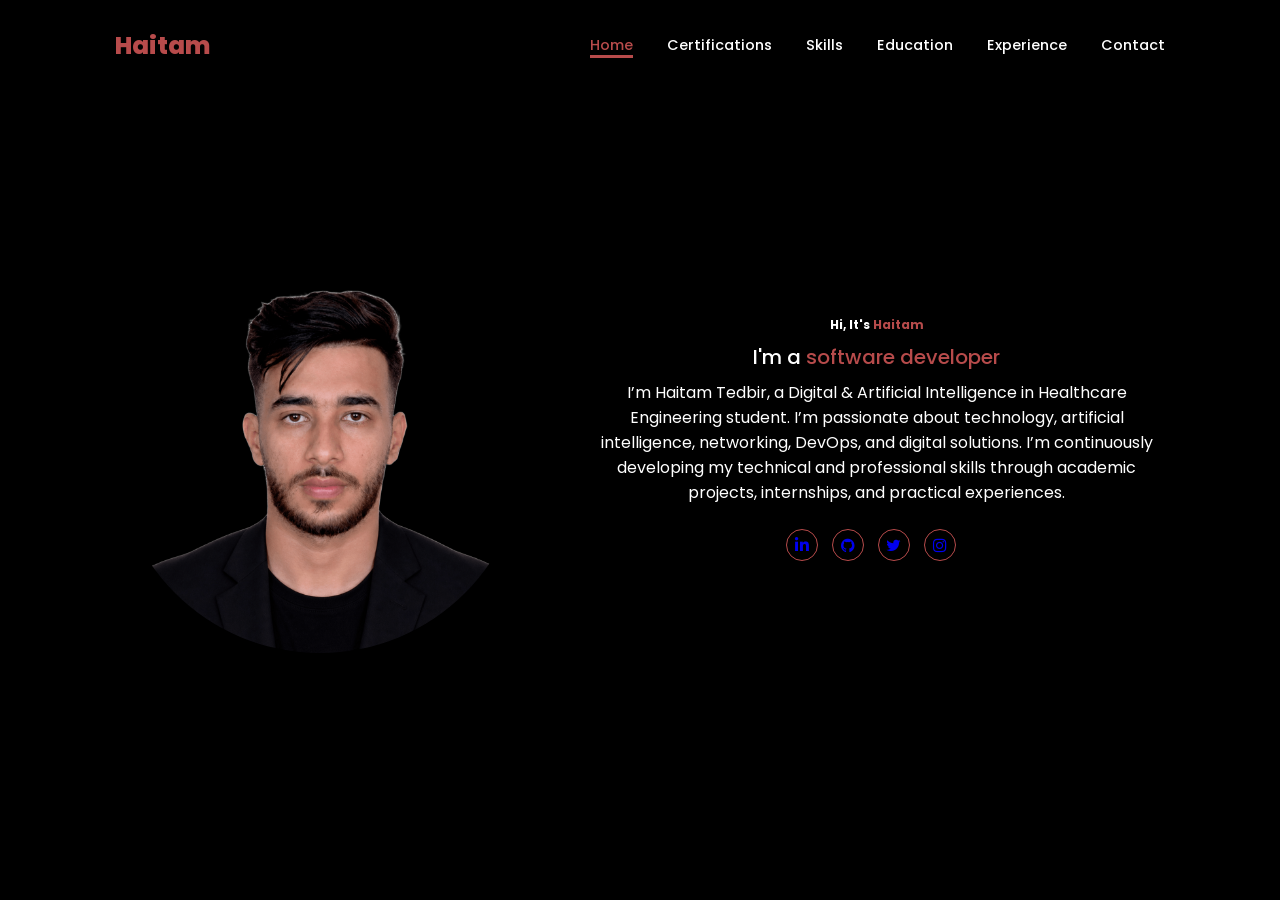
<file: index.html>
<!DOCTYPE html>
<html>
<head>
<meta charset="utf-8"/>
<meta name="description" content="Portfolio Haitam TEDBIR"/>
<title>Work - TEDBIR Haitam Portfolio </title>
 <link rel="icon" type="icon" href="noun-ai-8297291.png">
 <link rel="stylesheet" href="https://cdnjs.cloudflare.com/ajax/libs/font-awesome/6.5.2/css/all.min.css">
 <link rel="stylesheet" href="https://cdnjs.cloudflare.com/ajax/libs/font-awesome/4.7.0/css/font-awesome.min.css">
 <link rel="stylesheet" href="style.css">
 <link rel="preconnect" href="https://fonts.googleapis.com">
 <script src="https://challenges.cloudflare.com/turnstile/v0/api.js" async defer></script>
<style>

</style>
<link rel="stylesheet" href=""/>
</head>
<body>
   <header>
    <a href="index.html" class="logo">Haitam</a>
    <nav>
        <a href="index.html" class="active">Home</a>
        <a href="Certifications.html" >Certifications</a>
        <a href="Skills.html" >Skills</a>
        <a href="Education.html" >Education</a>
        <a href="Experience.html" >Experience</a>
        <a href="Contact.html" >Contact</a>
    </nav>
   
   </header>
   <section class="home">
    <div class="home-img">
    <img src="ME cv.png" alt="">
    </div>
    <div class="home-content">
        <h1> Hi, It's <span>Haitam</span></h1>
        <h3 class="typing-text">I'm a <span></span></h3>
        <p>I’m Haitam Tedbir, a Digital & Artificial Intelligence in Healthcare Engineering student. I’m passionate about technology, artificial intelligence, networking, DevOps, and digital solutions. I’m continuously developing my technical and professional skills through academic projects, internships, and practical experiences. </p>
        <div class="social-icons">
           <a href="https://www.linkedin.com/in/haitamtedbir/" ><i class="fa-brands fa-linkedin-in"></i></a>
           <a href="https://github.com/haitamtedbir-code" ><i class="fa fa-github" aria-hidden="true"></i></a>
           <a href="#" ><i class="fa fa-twitter" aria-hidden="true"></i></a>
           <a href="https://www.instagram.com/haithemht_/" ><i class="fa fa-instagram" aria-hidden="true"></i></a>
        </div>

</body>

</html>
</file>
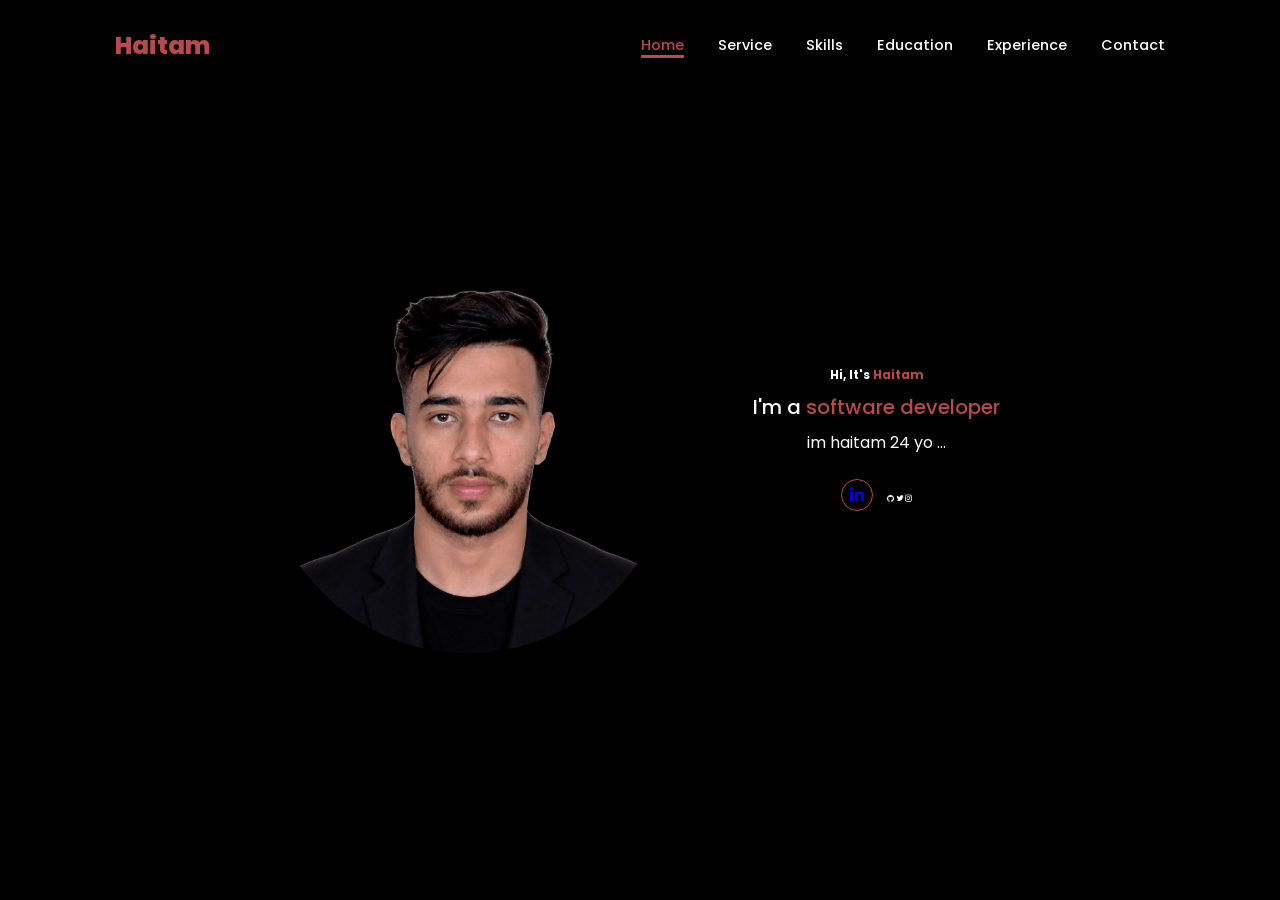
<file: Untitled-1.html>
<!DOCTYPE html>
<html>
<head>
<meta charset="utf-8"/>
<meta name="description" content="Portfolio Haitam TEDBIR"/>
<title>Work - TEDBIR Haitam Portfolio </title>
 <link rel="icon" type="icon" href="noun-ai-8297291.png">
 <link rel="stylesheet" href="https://cdnjs.cloudflare.com/ajax/libs/font-awesome/6.5.2/css/all.min.css">
 <link rel="stylesheet" href="https://cdnjs.cloudflare.com/ajax/libs/font-awesome/4.7.0/css/font-awesome.min.css">
 <link rel="stylesheet" href="style.css">
 <link rel="preconnect" href="https://fonts.googleapis.com">
<style>

</style>
<link rel="stylesheet" href=""/>
</head>
<body>
   <header>
    <a href="#" class="logo">Haitam</a>
    <nav>
        <a href="#" class="active">Home</a>
        <a href="#" >Service</a>
        <a href="#" >Skills</a>
        <a href="#" >Education</a>
        <a href="#" >Experience</a>
        <a href="#" >Contact</a>
    </nav>
   </header>
   <section class="home">
    <div class="home-img">
    <img src="ME cv.png" alt="">
    </div>
    <div class="home-content">
        <h1> Hi, It's <span>Haitam</span></h1>
        <h3 class="typing-text">I'm a <span></span></h3>
        <p>im haitam 24 yo ...</p>
        <div class="social-icons">
           <a href="#" ><i class="fa-brands fa-linkedin-in"></i></a>
           <i class="fa fa-github" aria-hidden="true"></i>
           <i class="fa fa-twitter" aria-hidden="true"></i>
           <i class="fa fa-instagram" aria-hidden="true"></i>


           
        </div>


    </div>


    </div>

   </section>
</body>



</html>
</file>
<file: style.css>
@import url('https://fonts.googleapis.com/css2?family=Poppins:wght@300;400;500;600;700&display=swap');


*{
    margin: 0;
    padding: 0;
    box-sizing: border-box;
    text-decoration: none;
    border: none;
    outline: none;
    font-family: 'poppins', sans-serif;
    }
    html{
        font-size: 50%;
        }

     body{
        width: 100%;
        height: 100%;
        overflow-x: hidden;
        background-color: black;
        color: white;
        }

        header{
            margin-top: 20px;
            position: fixed;
            top: 0%;
            left: 0%;
            width: 100%;
            padding: 1rem 9%;
            background-color: transparent;
            filter: drop-shadow(10px);
            display: flex;
            justify-content: space-between;
            align-items: center;
            z-index: 100;
        }

        .logo{
            font-size: 3rem;
            color: #b74b4b;
            font-weight: 800;
            cursor: pointer;
            transition: 0.5s ease;
            }
            .logo:hover{
                transform: scale(1.1);
                }
                nav a{
                    font-size: 1.8rem;
                    color: white;
                    margin-left: 4rem;
                    font-weight: 500;
                    transition: 0.3 ease;
                    border-bottom: 3px solid transparent;
                    }
    nav a:hover,
    nav a.active{
        color: #b74b4b;
        border-bottom: 3px solid #b74b4b ;
        
        }
        section{
            min-height: 100vh;
            padding: 9% 9%;
            }

        .home {
            display: flex;
            justify-content: center;
            align-items: center;
            gap: 8rem;
            text-align: center;
            background-color: black;

            }
            .home .home content h1{
                font-size: 6rem;
                color: white;
                font-weight: 700;
                }
                .home .home-content h3{
                    font-size: 2.5rem;
                    color: white;
                    font-weight: 500;
                    margin: 1rem 0;
                    }
                    .home .home-content p{
                        font-size: 2rem;
                
                        font-weight: 400;
                        margin-bottom: 1.3;
                        
                        }
                        span{
                            color: #b74b4b;
            
                            }
            .home-content h3 {
                font-size: 3.2rem;
                margin-bottom: 1rem;
                font-weight: 700;
                margin: 1rem 0;
                color: white;
                }
                .home-content h3 span {
                    color: #b74b4b;
                    }
            .home-image{
                border-radius: 50%;
                }
            .home-img img{
                position: relative;
                width: 32vw;
                border-radius: 50%;
                box-shadow: 0 0 25px solid #b74b4b;
                cursor: pointer;
                transition: 0.2s ease;
                }
        .home-img img:hover{
            font-size: 1.8rem;
            font-weight: 500;
            }
        .social-icons a{
            display: inline-flex;
            justify-content: center;
            align-items: center;
            width: 4rem;
            height: 4rem;
            background-color: transparent;
            border: 0.2rem solid #b74b4b;
            font-size: 2rem;
            border-radius: 50%;
            margin: 3rem 1.5rem 3rem 0;
            transition: 0.3s ease;
}
        .social-icons a:hover{
            background-color: #b74b4b;
            color: black;
            transform: scale(1.3) translateY(-5px);
            box-shadow: 0 0 25px #b74b4b;
            }   
        .btn{
            display: inline-block;
            background-color: black;
            color: #b74b4b;
            font-size: 1.8rem;
            padding: 1rem 2.8rem;
            border-radius: 4rem;
            margin-top: 2rem;
            letter-spacing: 0.3rem;
            font-weight: 500;
            border: 2px solid #b74b4b;
            transition: 0.3s ease;
            }
        .btn:hover{
            transform: scale3d(1.03);
            background-color: #b74b4b;
            color: black;
            box-shadow: 0 0 25px #b74b4b;
            }
        .typing-text{
            font-size: 34px;
            font-weight: 600;
            min-width: 280px;
            }

        .typing-text span{
            position: relative;
            }

        .typing-text span::before{
            content: "software developer";
            color: #b74b4b;
            animation: words 20s infinite;
            }
        .typing-text span::after{
            content: "";
            position: absolute;
            width: calc(100% + 8px);
            height: 100%;
            background-color: black;
            border-left: 3px solid black;
            right: -8;
            animation: cursor 0.6s infinite; 
        }
         @keyframes cursor{
            to{
                border-left-color: 3px solid #b74b4b;
                }
            }
        @keyframes words{

     0%, 15% { content: "Software Developer"; }
    21%, 40% { content: "DevOps Engineer"; }
    41%, 60% { content: "AI Enthusiast"; }
    61%, 80% { content: "Digital Solutions Creator"; }
    81%, 100% { content: "Healthcare Tech Student"; }
            }
</file>
